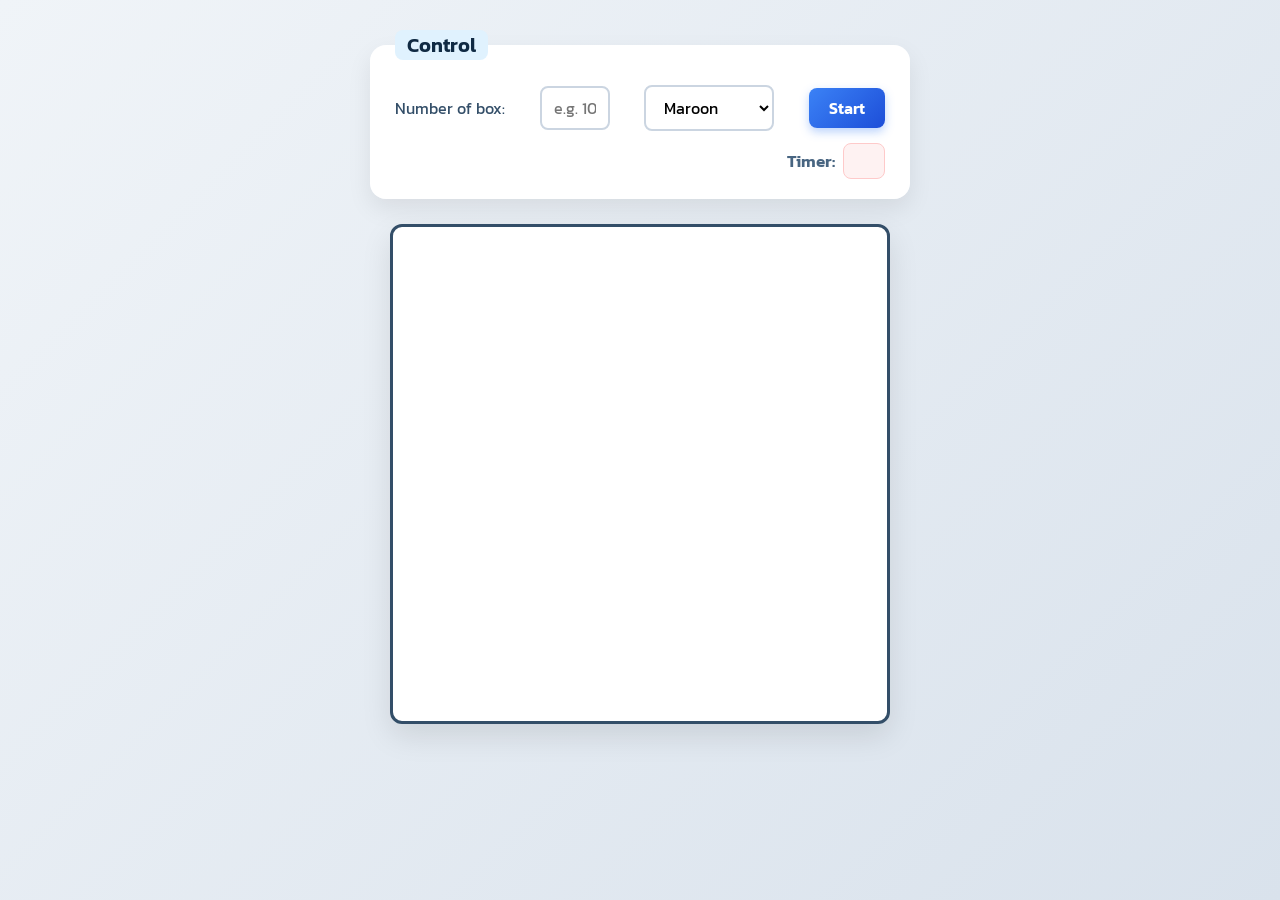
<file: assignment7/index.html>
<!DOCTYPE html>
<html lang="en">
	<head>
		<meta charset="UTF-8">
		<meta name="viewport" content="width=device-width, initial-scale=1.0">
		<title>Square game</title>
		<script type="text/javascript" src="game.js"></script>
		<link rel="stylesheet" type="text/css" href="game.css">
	</head>
	<body>
		<!-- these codes were adapted from https://courses.cs.washington.edu/courses/cse154/17sp/lecture/more-dom/code/squares.html  -->

		<fieldset>
			<legend>Control</legend>
			<label for="numbox">Number of box: </label>
			<input type="text" name="numbox" id="numbox" placeholder="e.g. 10">
			<select name="color" id="color">
				<option value="maroon">Maroon</option>
				<option value="lightgreen">Lightgreen</option>
				<option value="magenta">Magenta</option>
			</select>
			<button id="start">Start</button>
			<div id="timerClock"> Timer:
				<div id="clock"></div>
			</div>
		</fieldset>

		<div id="container">
			<div id="layer"></div>
		</div>
	
	</body>
</html>
</file>
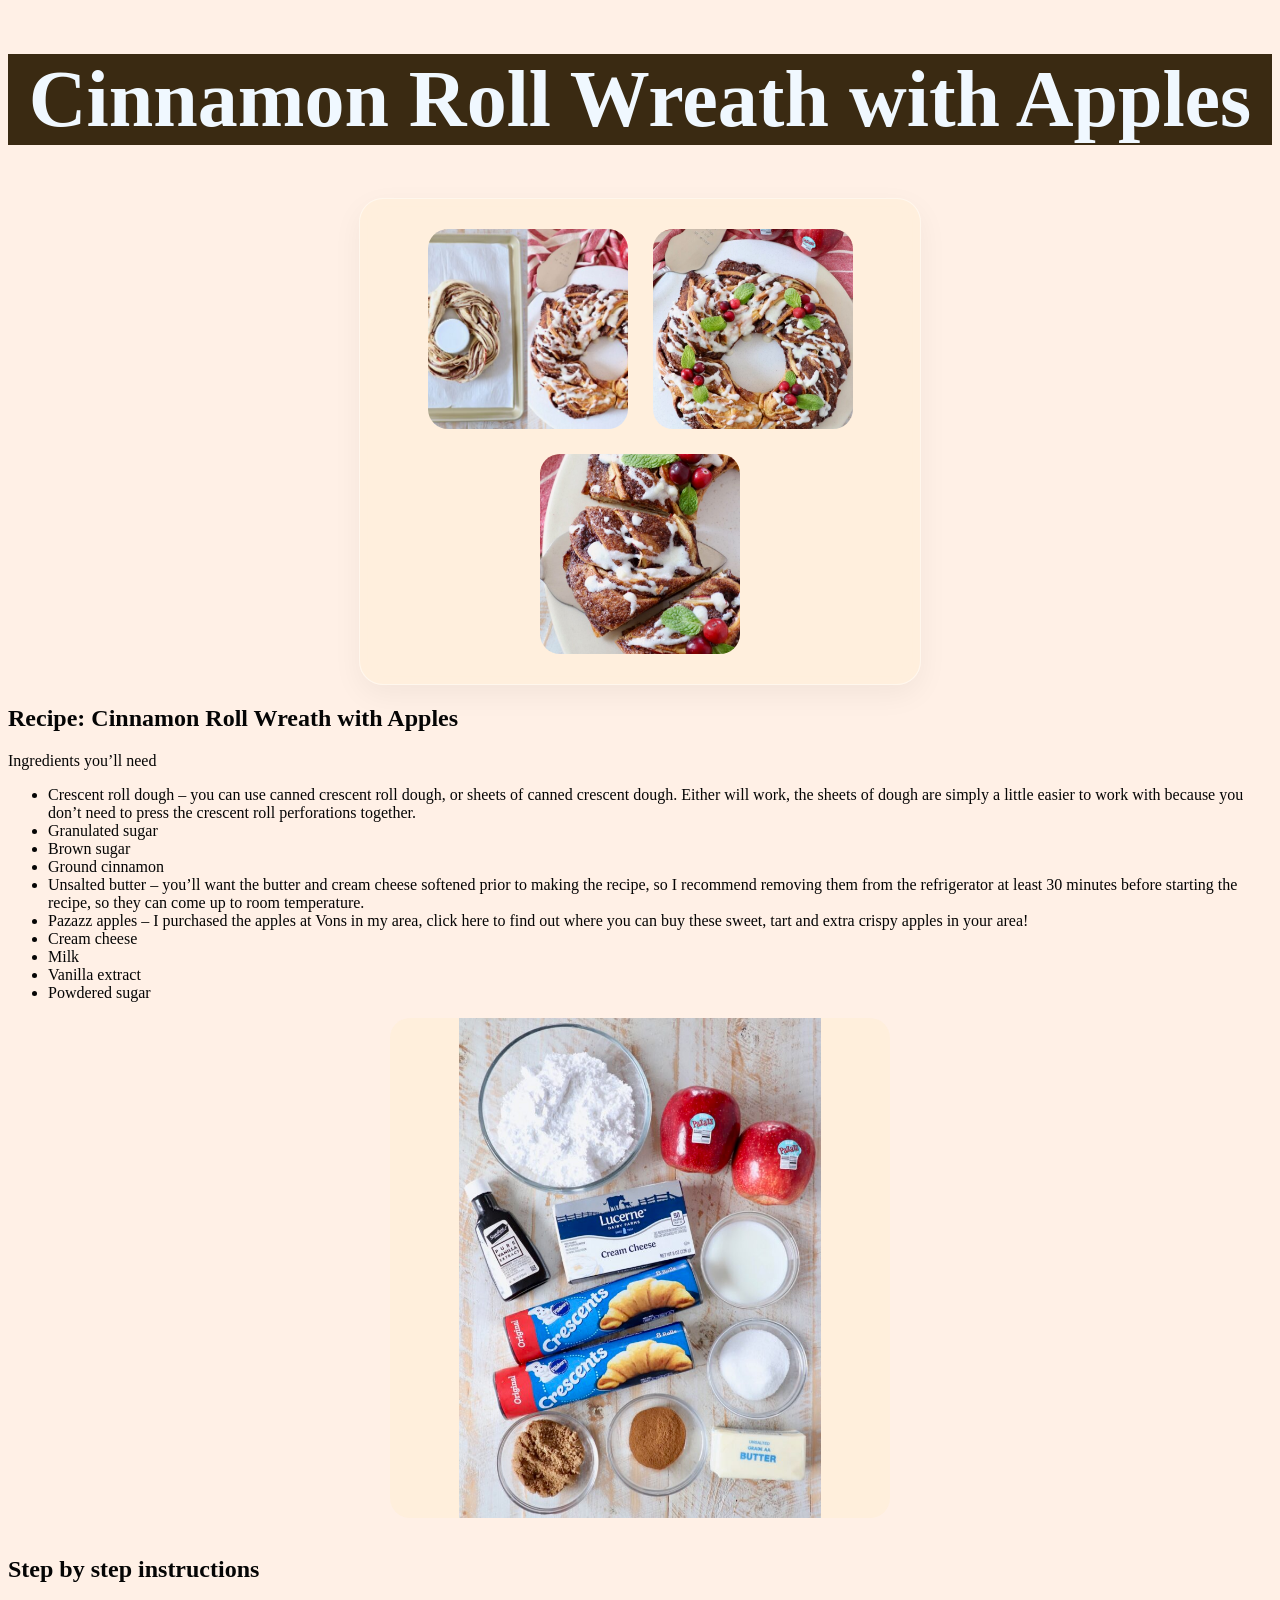
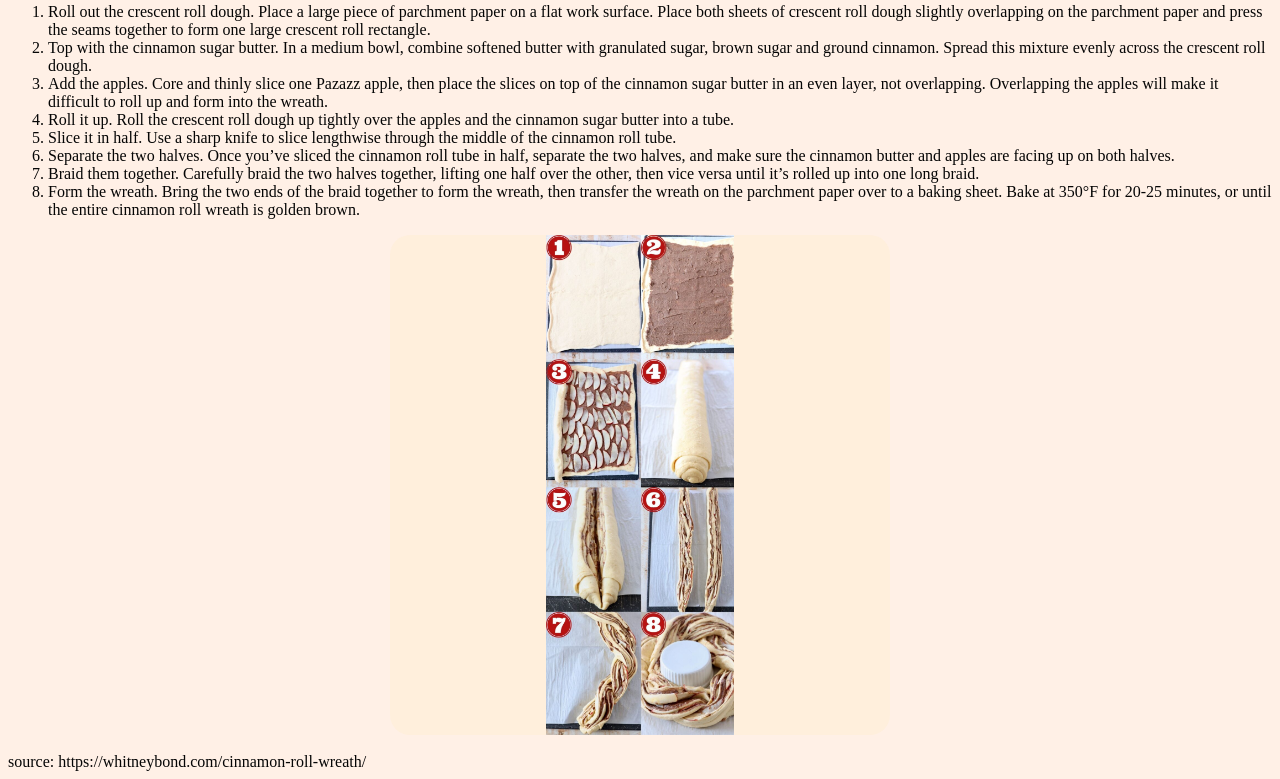
<file: assignment-3/recipe.html>
<!DOCTYPE html>
<html>

<head>
	<meta charset='utf-8'>
	<meta http-equiv='X-UA-Compatible' content='IE=edge'>
	<h1>Cinnamon Roll Wreath with Apples</h1>
	<meta name='viewport' content='width=device-width, initial-scale=1'>
	<link rel='stylesheet' type='text/css' media='screen' href='main.css'>

</head>
<!-- Flexible Box Layout Section -->
<div class="card-layout">
	<div class="food_container">
		<div> <img class="food_pic" src="pic/cinnamon-6.jpeg"> </div>
		<div> <img class="food_pic" src="pic/cinnamon-5.jpeg"> </div>
		<div> <img class="food_pic" src="pic/cinnamon-4.jpeg"> </div>
	</div>
</div>


<h2>Recipe: Cinnamon Roll Wreath with Apples</h2>

Ingredients you’ll need
<br>

<body>
	<ul>
		<li> Crescent roll dough – you can use canned crescent roll dough, or
			sheets of canned crescent dough. Either will work, the sheets of dough are simply a little easier to work
			with because you don’t need to press the crescent roll perforations together.
		</li>


		<li> Granulated sugar </li>


		<li> Brown sugar </li>


		<li> Ground cinnamon </li>


		<li> Unsalted butter – you’ll want the butter and cream cheese softened prior to making the recipe, so I
			recommend removing them from the refrigerator at least 30 minutes before starting the recipe, so they can
			come up to room temperature.
		</li>

		<li> Pazazz apples – I purchased the apples at Vons in my area, click here to find out where you can buy these
			sweet, tart and extra crispy apples in your area!
		</li>

		<li> Cream cheese </li>


		<li> Milk </li>


		<li> Vanilla extract </li>


		<li> Powdered sugar </li>
	</ul>

	<div> <img class="ingre_pic" src="pic/cinnamon-1.jpeg"> </div>

	<br>
	<h2>Step by step instructions</h2>

	<ol>
		<li> Roll out the crescent roll dough. Place a large piece of parchment paper on a flat work surface. Place both
			sheets of crescent roll dough slightly overlapping on the parchment paper and press the seams together to
			form one large crescent roll rectangle.
		</li>

		<li> Top with the cinnamon sugar butter. In a medium bowl, combine softened butter with granulated sugar, brown
			sugar and ground cinnamon. Spread this mixture evenly across the crescent roll dough.
		</li>

		<li> Add the apples. Core and thinly slice one Pazazz apple, then place the slices on top of the cinnamon sugar
			butter in an even layer, not overlapping. Overlapping the apples will make it difficult to roll up and form
			into the wreath.
		</li>

		<li> Roll it up. Roll the crescent roll dough up tightly over the apples and the cinnamon sugar butter into a
			tube.
		</li>

		<li> Slice it in half. Use a sharp knife to slice lengthwise through the middle of the cinnamon roll tube.
		</li>

		<li> Separate the two halves. Once you’ve sliced the cinnamon roll tube in half, separate the two halves, and
			make sure the cinnamon butter and apples are facing up on both halves.
		</li>

		<li> Braid them together. Carefully braid the two halves together, lifting one half over the other, then vice
			versa until it’s rolled up into one long braid.
		</li>

		<li> Form the wreath. Bring the two ends of the braid together to form the wreath, then transfer the wreath on
			the parchment paper over to a baking sheet. Bake at 350°F for 20-25 minutes, or until the entire cinnamon
			roll wreath is golden brown.
		</li>
	</ol>
	<div> <img class="ingre_pic" src="pic/cinnamon-2.jpeg"> </div>
	<br>
	source: https://whitneybond.com/cinnamon-roll-wreath/

</body>

</html>
</file>
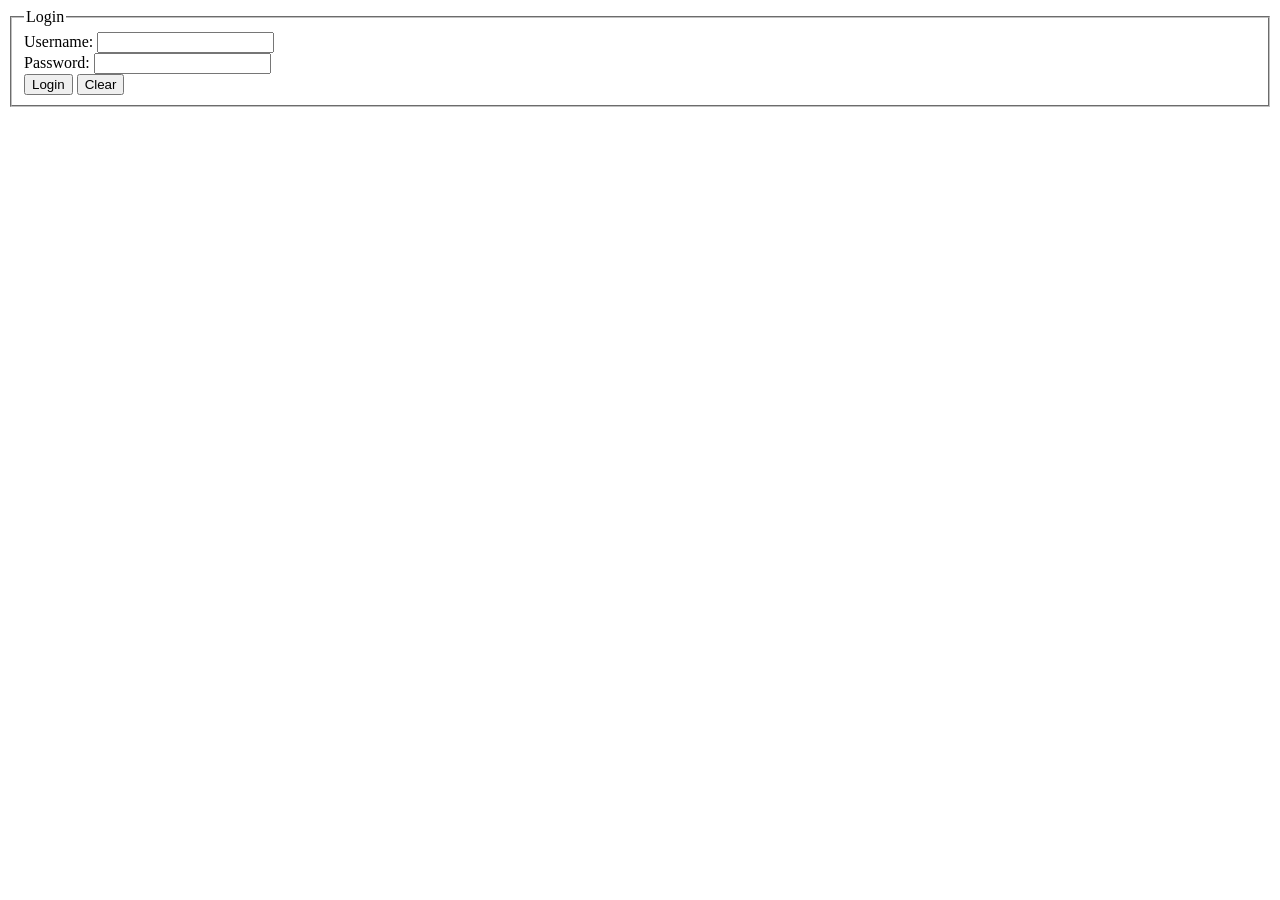
<file: assignment-6/login.html>
<!DOCTYPE html>
<html>
	<head>
		<meta charset="UTF-8">
		<title>Login</title>
		<script type="text/javascript" src="login.js"></script>
	</head>
	<body>
		<form name="myLogin" id = "myLogin">
			<fieldset>
				<legend>Login</legend>
				Username: 
				<input type="text" name="username" id="username" required>
				<br>
				Password: 
				<input type="password" name="password" required>
				<br>
				<input type="submit" value="Login" id="loginBtn">
				<input type="reset" value="Clear" id="clearBtn">

			</fieldset>
			

		</form>
		
	</body>
</html>
</file>
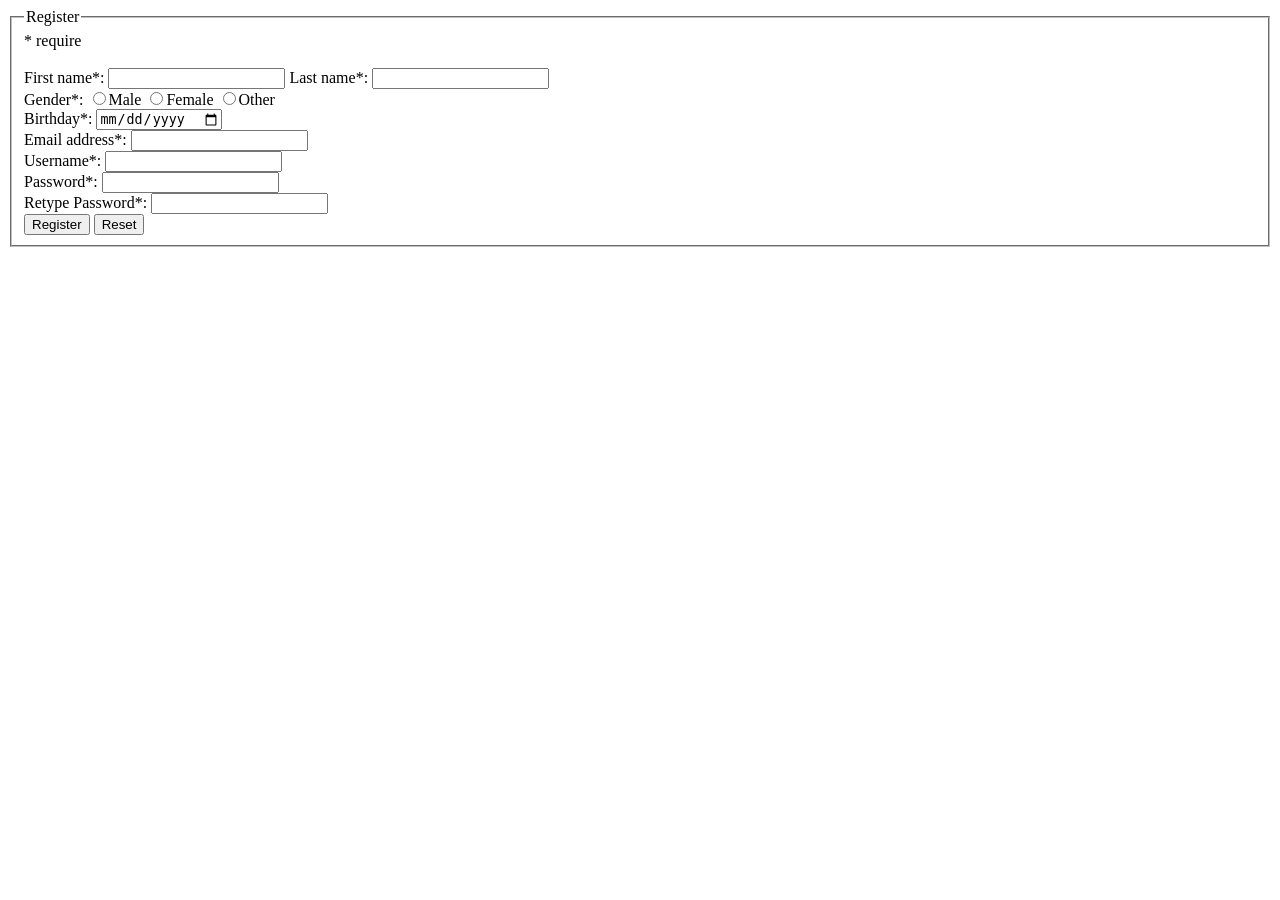
<file: assignment-6/register.html>
<!DOCTYPE html>
<html>
	<head>
		<meta charset="UTF-8">
		<title>Register</title>
		<script type="text/javascript" src="register.js"></script>
	</head>
	<body>
		<form name="myRegister" id="myRegister" action="login.html">
			<fieldset>
				<legend>Register</legend>
				<span>* require</span> <br>
				<span id="errormsg"></span> <br>
				First name*: 
				<input type="text" name="firstname" required>
				Last name*: 
				<input type="text" name="lastname" >
				<br>
				Gender*: 
				<input type="radio" name="gender" value="male" >Male
				<input type="radio" name="gender" value="female" >Female
				<input type="radio" name="gender" value="other" >Other
				<br>
				Birthday*: 
				<input type="date" name="bday" value="" >
				<br>
				Email address*: 
				<input type="email" name="email" >
				<br>
				Username*: 
				<input type="text" name="username" >
				<br>
				Password*: 
				<input type="password" name="password" required>
				<br>
				Retype Password*: 
				<input type="password" name="password" required>
				<br>
				<input type="submit" value="Register" id="registerBtn">
				<input type="reset" value="Reset" id="resetBtn">
			</fieldset>
		</form>

		
	</body>
</html>
</file>
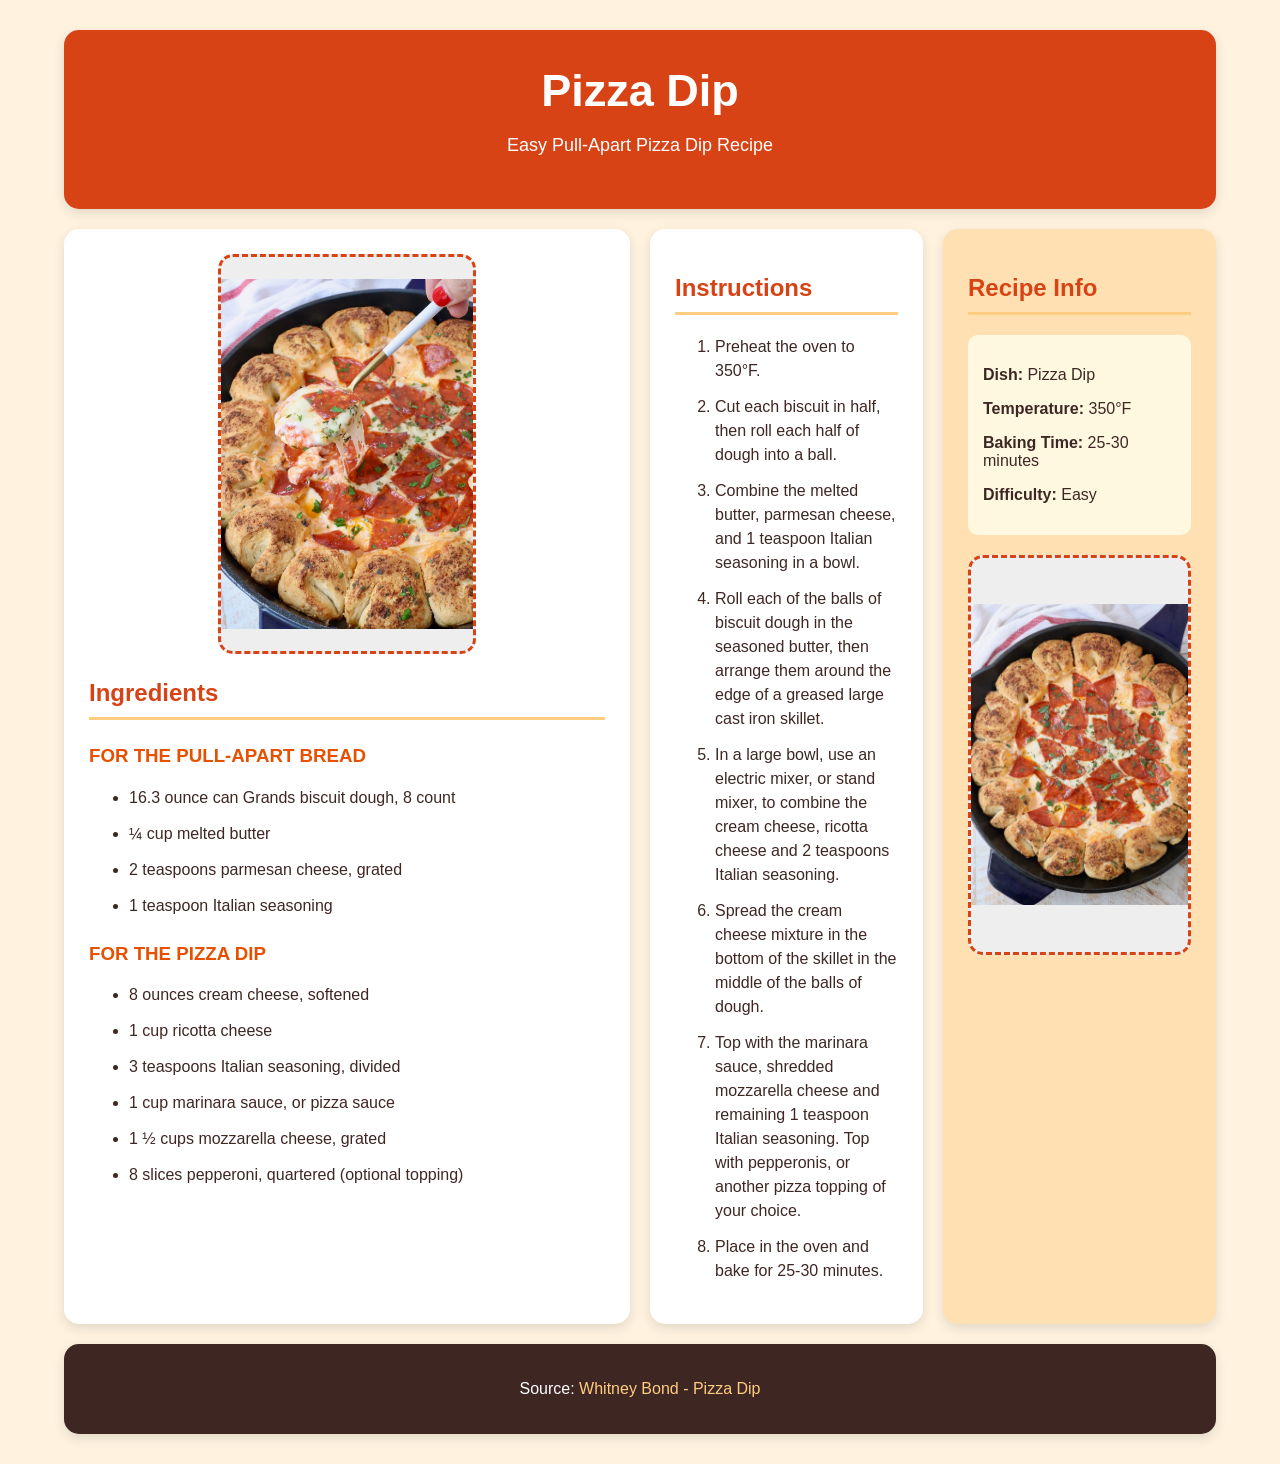
<file: assignment4/recipe.html>
<!DOCTYPE html>
<html>
<head>
    <meta charset="utf-8">
    <meta name="viewport" content="width=device-width, initial-scale=1">

    <title>Recipe: Pizza Dip</title>

    <link rel="stylesheet" type="text/css" href="main.css">
</head>

<body>

    <div class="grid-container">

        <!-- HEADER -->
        <div id="header">
            <h1>Pizza Dip</h1>
            <p>Easy Pull-Apart Pizza Dip Recipe</p>
        </div>

        <!-- MAIN 1 -->
        <div id="main1" >

            <!-- picture -->
            <div class="image-box">
                <img src ="pic/pizza-dip-9.jpeg" alt="Deli Pizza">
            </div>

            <h2>Ingredients</h2>

            <h3>FOR THE PULL-APART BREAD</h3>

            <ul>
                <li>16.3 ounce can Grands biscuit dough, 8 count</li>
                <li>¼ cup melted butter</li>
                <li>2 teaspoons parmesan cheese, grated</li>
                <li>1 teaspoon Italian seasoning</li>
            </ul>

            <h3>FOR THE PIZZA DIP</h3>

            <ul>
                <li>8 ounces cream cheese, softened</li>
                <li>1 cup ricotta cheese</li>
                <li>3 teaspoons Italian seasoning, divided</li>
                <li>1 cup marinara sauce, or pizza sauce</li>
                <li>1 ½ cups mozzarella cheese, grated</li>
                <li>8 slices pepperoni, quartered (optional topping)</li>
            </ul>

        </div>

        <!-- MAIN 2 -->
        <div id="main2">

            <h2>Instructions</h2>

            <ol>
                <li>Preheat the oven to 350°F.</li>

                <li>
                    Cut each biscuit in half, then roll each half of dough
                    into a ball.
                </li>

                <li>
                    Combine the melted butter, parmesan cheese, and
                    1 teaspoon Italian seasoning in a bowl.
                </li>

                <li>
                    Roll each of the balls of biscuit dough in the seasoned
                    butter, then arrange them around the edge of a greased
                    large cast iron skillet.
                </li>

                <li>
                    In a large bowl, use an electric mixer, or stand mixer,
                    to combine the cream cheese, ricotta cheese and
                    2 teaspoons Italian seasoning.
                </li>

                <li>
                    Spread the cream cheese mixture in the bottom of the
                    skillet in the middle of the balls of dough.
                </li>

                <li>
                    Top with the marinara sauce, shredded mozzarella cheese
                    and remaining 1 teaspoon Italian seasoning.
                    Top with pepperonis, or another pizza topping of your choice.
                </li>

                <li>
                    Place in the oven and bake for 25-30 minutes.
                </li>
            </ol>

        </div>

        <!-- RIGHT -->
        <div id="right">

            <h2>Recipe Info</h2>

            <div class="info-box">
                <p><strong>Dish:</strong> Pizza Dip</p>
                <p><strong>Temperature:</strong> 350°F</p>
                <p><strong>Baking Time:</strong> 25-30 minutes</p>
                <p><strong>Difficulty:</strong> Easy</p>
            </div>

            <!-- picture -->
            <div class="image-box big" >
               <img src ="pic/pizza-dip-8.jpeg" alt="Deli Pizza">
            </div>

        </div>

        <!-- FOOTER -->
        <div id="footer">
            <p>
                Source:
                <a href="https://whitneybond.com/pizza-dip/" target="_blank">
                    Whitney Bond - Pizza Dip
                </a>
            </p>
        </div>

    </div>

</body>
</html>
</file>
<file: assignment7/game.css>
/* =============================================================================
   MDT312 Assignment 7: Square Game Styling
   ตกแต่งให้สวยงาม สะอาดตา และ User-Friendly ตามเกณฑ์การให้คะแนน
   ============================================================================= */

@import url('https://fonts.googleapis.com/css2?family=Kanit:wght@300;400;600&display=swap');

* {
    box-sizing: border-box;
    margin: 0;
    padding: 0;
}

body {
    font-family: 'Kanit', sans-serif;
    background: linear-gradient(135deg, #f0f4f8 0%, #d9e2ec 100%);
    min-height: 100vh;
    padding: 30px 15px;
    color: #334e68;
    display: flex;
    flex-direction: column;
    align-items: center;
}

/* Control Panel */
fieldset {
    width: 100%;
    max-width: 540px;
    background: #ffffff;
    border: none;
    border-radius: 16px;
    box-shadow: 0 10px 25px rgba(0, 0, 0, 0.08);
    padding: 20px 25px;
    display: flex;
    flex-wrap: wrap;
    align-items: center;
    justify-content: space-between;
    gap: 12px;
}

legend {
    font-weight: 600;
    font-size: 1.25rem;
    color: #102a43;
    padding: 0 12px;
    background: #e0f2fe;
    border-radius: 8px;
    margin-bottom: 5px;
}

input[type="text"] {
    width: 70px;
    padding: 8px 12px;
    border: 2px solid #cbd5e1;
    border-radius: 8px;
    font-size: 1rem;
    font-family: inherit;
    text-align: center;
    outline: none;
    transition: border-color 0.2s;
}

input[type="text"]:focus {
    border-color: #3b82f6;
}

select {
    padding: 8px 14px;
    border: 2px solid #cbd5e1;
    border-radius: 8px;
    font-size: 1rem;
    font-family: inherit;
    background-color: white;
    cursor: pointer;
    outline: none;
}

button#start {
    padding: 8px 20px;
    background: linear-gradient(135deg, #3b82f6 0%, #1d4ed8 100%);
    color: white;
    border: none;
    border-radius: 8px;
    font-size: 1rem;
    font-weight: 600;
    font-family: inherit;
    cursor: pointer;
    box-shadow: 0 4px 10px rgba(59, 130, 246, 0.35);
    transition: transform 0.15s ease, box-shadow 0.15s ease;
}

button#start:hover {
    transform: translateY(-2px);
    box-shadow: 0 6px 14px rgba(59, 130, 246, 0.45);
}

button#start:active {
    transform: translateY(0);
}

/* Timer Display */
#timerClock {
    display: flex;
    align-items: center;
    gap: 8px;
    font-weight: 600;
    font-size: 1.05rem;
    color: #486581;
    margin-left: auto;
}

#clock {
    display: inline-flex;
    align-items: center;
    justify-content: center;
    min-width: 42px;
    height: 36px;
    background: #fef2f2;
    color: #dc2626;
    font-weight: 700;
    font-size: 1.15rem;
    border-radius: 8px;
    border: 1px solid #fecaca;
    padding: 0 8px;
}

/* Play Area Container */
#container {
    margin-top: 25px;
    display: flex;
    justify-content: center;
    width: 100%;
}

#layer {
    position: relative;
    width: 500px;
    height: 500px;
    background-color: #ffffff;
    border: 3px solid #334e68;
    border-radius: 12px;
    box-shadow: 0 12px 30px rgba(0, 0, 0, 0.1);
    overflow: hidden;
}

/* Square Elements */
.square {
    position: absolute;
    width: 25px;
    height: 25px;
    border: 2px solid rgba(0, 0, 0, 0.4);
    border-radius: 5px;
    cursor: pointer;
    box-shadow: 0 2px 5px rgba(0, 0, 0, 0.2);
    transition: transform 0.1s ease, filter 0.1s ease;
}

.square:hover {
    transform: scale(1.25);
    filter: brightness(1.15);
    z-index: 10;
}

/* Colors */
.maroon {
    background-color: #991b1b;
}

.lightgreen {
    background-color: #22c55e;
}

.magenta {
    background-color: #d946ef;
}
</file>
<file: assignment-3/main.css>
h1 {
    color: aliceblue;
    background-color: rgb(58, 42, 18);
    font-size: 80px;
    text-align: center;
}

h2 {
    color: rgb(5, 5, 5);
    font-size: 24px;
    text-align: left;
}

h3 {
    color: rgb(5, 5, 5);
    font-size: 20px;
    text-align: left;
}

body {
    color: rgb(5, 5, 5);
    font-size: 16px;
    text-align: left;
    background-color: #fff0e6;
}

/* =========================
   FOOD IMAGE
   ========================= */

.food_container {
    display: flex;
    justify-content: center;
    align-items: center;
    gap: 25px;
    flex-wrap: wrap;
    width: 100%;
}

.food_pic {
    width: 200px;
    height: 200px;
    object-fit: cover;
    border-radius: 20px;
    background-color: #ffffff;
    display: block;
    margin: 0;
}

.ingre_pic {
    width: 500px;
    height: 500px;
    object-fit: scale-down;
    border-radius: 20px;
    background-color: rgba(255, 239, 219, 0.85);
    display: block;
    margin-left: auto;
    margin-right: auto;
}

/* จัด div ทั่วไปให้อยู่ตรงกลาง */
div {
    text-align: center;
}


/* =========================
   GLOBAL TRANSITION
   ========================= */

a,
button,
img,
div,
.div_display,
.flex_container>div,
.table_Border tr,
.valign-card {
    transition: all 0.3s cubic-bezier(0.25, 0.8, 0.25, 1);
}


/* =========================
   FOOD IMAGE HOVER
   ========================= */

.food_pic:hover {
    transform: scale(1.1);
    filter: drop-shadow(0 8px 16px rgba(49, 130, 206, 0.35));
}

.ingre_pic:hover {
    transform: scale(1.1);
    filter: drop-shadow(0 8px 16px rgba(49, 130, 206, 0.35));
}



/* =========================
    CARD HOVER
   ========================= */

.div_display:hover,
.flex_container>div:hover,
.valign-card:hover {
    transform: translateY(-4px);

    box-shadow:
        0 8px 18px rgba(49, 130, 206, 0.12);

    border-color: #3182ce;
}


/* =========================
   TABLE ROW HOVER
   ========================= */

.table_Border tr:hover td {
    background-color: #664e33;
    color: #2b6cb0;
}


/* =========================
   BUTTON / LINK HOVER
   ========================= */

div a:hover {
    background-color: #2b6cb0;

    box-shadow:
        0 6px 12px rgba(43, 108, 176, 0.3);

    transform: translateY(-2px);

    color: #e53e3e;

    text-decoration: underline;
}


/* =========================
   BUTTON / LINK ACTIVE
   ========================= */

div a:active {
    transform: translateY(1px) scale(0.97);

    box-shadow:
        0 2px 4px rgba(43, 108, 176, 0.2);

    color: #ffcba9;
}


/* =========================
   LOGO
   ========================= */

header img,
.logo-img {
    animation: logoPulse 4s infinite ease-in-out;
}


/* =========================
   CARD LAYOUT
   ========================= */

.card-layout {
    background: rgba(255, 239, 219, 0.85);

    backdrop-filter: blur(10px);
    -webkit-backdrop-filter: blur(10px);

    border-radius: 24px;

    padding: 30px;

    box-shadow:
        0 10px 30px rgba(0, 0, 0, 0.05);

    border: 1px solid rgba(255, 255, 255, 0.5);

    max-width: 500px;

    margin: auto;

    width: 90%;
}


/* =========================
   CARD POSITION
   ========================= */

.card-layout-position {
    background: rgba(255, 255, 255, 0.85);

    border-radius: 24px;

    padding: 30px;

    box-shadow:
        0 10px 30px rgba(0, 0, 0, 0.05);

    border: 1px solid rgba(255, 255, 255, 0.5);

    max-width: 800px;

    margin: 20px auto;

    width: 90%;
}


/* =========================
   MOBILE RESPONSIVE
   ========================= */

@media (max-width: 600px) {

    h1 {
        font-size: 50px;
    }

    .food_container {
        gap: 15px;
    }

    .food_pic {
        width: 110px;
        height: 110px;
    }

}
</file>
<file: assignment4/main.css>
* {
	box-sizing: border-box;
}


body {
	margin: 0;
	padding: 0;

	font-family: Arial, sans-serif;

	background-color: #fff3e0;

	color: #3e2723;
}


/* =========================
   DESKTOP GRID
   ========================= */

.grid-container {

	width: 90%;

	margin: 30px auto;

	display: grid;

	/* 4 columns */

	grid-template-columns: repeat(4, 1fr);

	gap: 20px;
}


/* =========================
   GRID BOXES
   ========================= */

.grid-container > div {

	padding: 25px;

	border-radius: 15px;

	background-color: white;

	box-shadow: 0 4px 12px rgba(0, 0, 0, 0.12);
}


/* =========================
   HEADER
   ========================= */

#header {

	/* เริ่ม column 1 และกิน 4 ช่อง */

	grid-column: 1 / span 4;

	text-align: center;

	background-color: #d84315;

	color: white;

	padding: 35px;
}


#header h1 {

	margin: 0;

	font-size: 45px;
}


#header p {

	font-size: 18px;
}


/* =========================
   MAIN 1
   ========================= */

#main1 {

	/* เริ่ม column 1 และกิน 2 ช่อง */

	grid-column: 1 / span 2;
}


#main1 h2,
#main2 h2,
#right h2 {

	color: #d84315;

	border-bottom: 3px solid #ffcc80;

	padding-bottom: 10px;
}


h3 {

	color: #e65100;

	margin-top: 25px;
}


/* =========================
   MAIN 2
   ========================= */

#main2 {

	/* เริ่ม column 3 และกิน 1 ช่อง */

	grid-column: 3 / span 1;
}


li {

	margin-bottom: 12px;

	line-height: 1.5;
}


/* =========================
   RIGHT
   ========================= */

#right {

	/* เริ่ม column 4 และกิน 1 ช่อง */

	grid-column: 4 / span 1;

	background-color: #ffe0b2;
}


.info-box {

	background-color: #fff8e1;

	padding: 15px;

	border-radius: 10px;

	margin-bottom: 20px;
}


/* =========================
   IMAGE
   ========================= */

.image-box {

	width: 50%;

	height: 400px;

	display: flex;

	justify-content: center;

	align-items: center;

	background-color: #eeeeee;

	border: 3px dashed #d84315;

	border-radius: 15px;

	margin: 0 auto 25px;

	overflow: hidden;
}


.image-box img {

	width: 100%;

	height: 100%;

	object-fit: contain;

	border-radius: 12px;

	transition: all 0.3s ease;
}


.image-box img:hover {

	transform: scale(1.05);
}


/* รูปใหญ่ */

.image-box.big {

	height: 400px;

	width: 100%;
}


/* =========================
   FOOTER
   ========================= */

#footer {

	/* เริ่ม column 1 และกิน 4 ช่อง */

	grid-column: 1 / span 4;

	text-align: center;

	background-color: #3e2723;

	color: white;

	padding: 20px;
}


#footer a {

	color: #ffcc80;

	text-decoration: none;
}


/* =========================
   TABLET
   max-width: 768px
   ========================= */

@media only screen and (max-width: 768px) {

	.grid-container {

		width: 94%;

		/* 2 columns */

		grid-template-columns: repeat(2, 1fr);

		gap: 15px;
	}


	#header {

		/* เริ่ม column 1 กิน 2 ช่อง */

		grid-column: 1 / span 2;

		padding: 25px;
	}


	#header h1 {

		font-size: 36px;
	}


	.grid-container > div {

		padding: 20px;
	}


	#main1 {

		/* กิน 2 ช่อง */

		grid-column: 1 / span 2;
	}


	#main2 {

		/* เริ่ม column 1 กิน 1 ช่อง */

		grid-column: 1 / span 1;
	}


	#right {

		/* เริ่ม column 2 กิน 1 ช่อง */

		grid-column: 2 / span 1;
	}


	#footer {

		/* กิน 2 ช่อง */

		grid-column: 1 / span 2;
	}

}


/* =========================
   MOBILE
   max-width: 480px
   ========================= */

@media only screen and (max-width: 480px) {

	.grid-container {

		width: 95%;

		/* 1 column */

		grid-template-columns: 1fr;

		gap: 12px;

		margin: 15px auto;
	}


	#header {

		/* กิน 1 ช่อง */

		grid-column: 1 / span 1;

		padding: 20px 10px;
	}


	#header h1 {

		font-size: 28px;
	}


	#header p {

		font-size: 15px;
	}


	.grid-container > div {

		padding: 15px;
	}


	#main1 {

		grid-column: 1 / span 1;
	}


	#main2 {

		grid-column: 1 / span 1;
	}


	#right {

		grid-column: 1 / span 1;
	}


	#footer {

		grid-column: 1 / span 1;
	}


	h2 {

		font-size: 23px;
	}


	h3 {

		font-size: 17px;
	}


	li {

		font-size: 14px;

		margin-bottom: 10px;
	}


	.image-box {

		width: 80%;

		height: 200px;

		font-size: 15px;
	}


	.image-box.small {

		height: 160px;
	}

}
</file>
